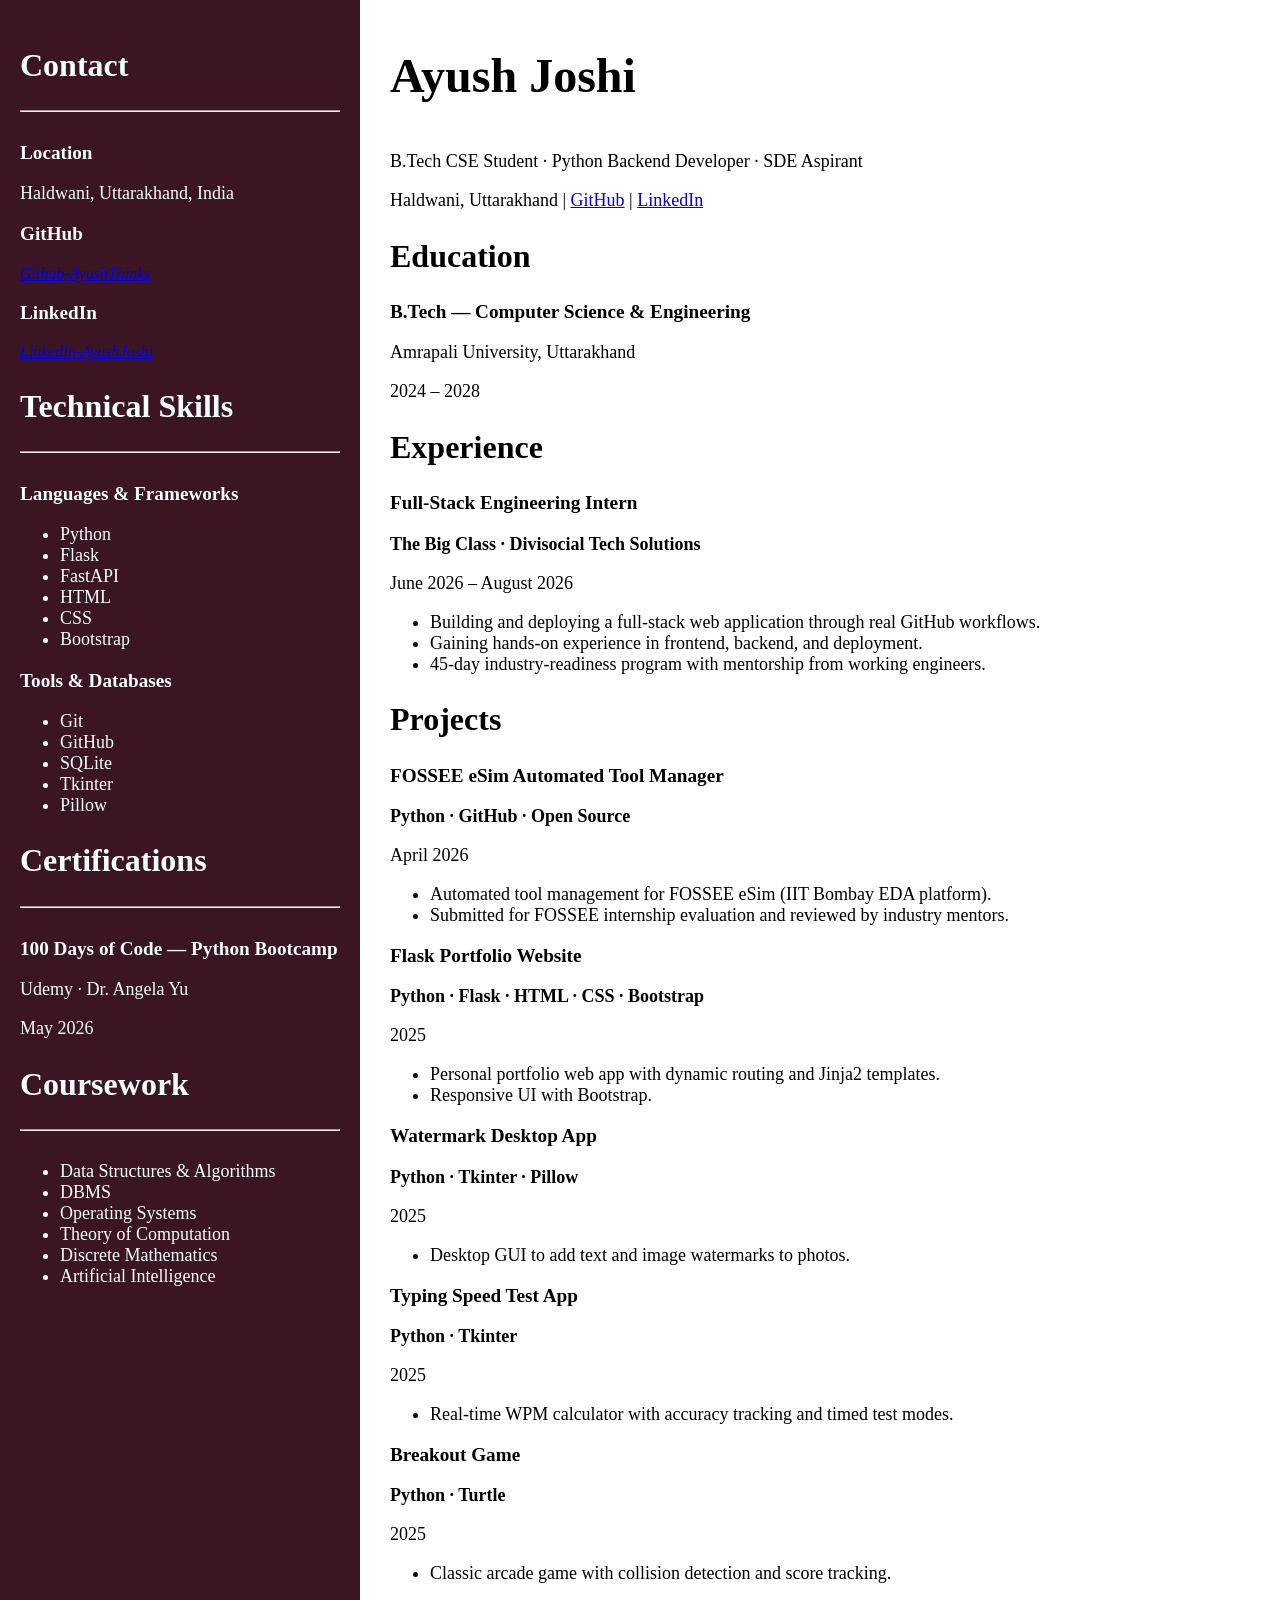
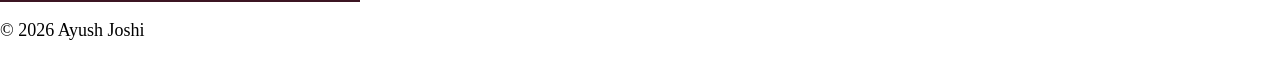
<file: resume/index.html>
<!DOCTYPE html> 
<html lang="en"> 
  <head> 
    <meta charset="UTF-8" /> 
    <meta name="viewport" content="width=device-width, initial-scale=1.0" /> 
    <meta name="description" content="Resume of Ayush Joshi, Python Backend Developer and B.Tech CSE student." /> 
    <meta name="author" content="Ayush Joshi" /> 
    <title>Ayush Joshi — Resume</title> 
    <link rel="stylesheet" href="./style.css">
  </head>

<body>

<article>
  <section class="Resume-container">

    <aside>

      <section>
        <h2>Contact</h2>
        <hr>

        <section>
          <h3>Location</h3>
          <p>Haldwani, Uttarakhand, India</p>
        </section>

        <section>
          <h3>GitHub</h3>
          <address>
            <a href="https://github.com/AyushThinks" target="_blank">
              Github-AyushThinks
            </a>
          </address>
        </section>

        <section>
          <h3>LinkedIn</h3>
          <address>
            <a href="https://www.linkedin.com/in/ayush-joshi-4a4316367/" target="_blank">
              Linkedin-AyushJoshi
            </a>
          </address>
        </section>

      </section>

      <section>
        <h2>Technical Skills</h2>
        <hr>

        <section>
          <h3>Languages & Frameworks</h3>
          <ul>
            <li>Python</li>
            <li>Flask</li>
            <li>FastAPI</li>
            <li>HTML</li>
            <li>CSS</li>
            <li>Bootstrap</li>
          </ul>
        </section>

        <section>
          <h3>Tools & Databases</h3>
          <ul>
            <li>Git</li>
            <li>GitHub</li>
            <li>SQLite</li>
            <li>Tkinter</li>
            <li>Pillow</li>
          </ul>
        </section>

      </section>

      <section>
        <h2>Certifications</h2>
        <hr>

        <article>
          <header>
            <h3>100 Days of Code — Python Bootcamp</h3>
          </header>

          <p>Udemy · Dr. Angela Yu</p>
          <p><time datetime="2026-05">May 2026</time></p>
        </article>

      </section>

      <section>
        <h2>Coursework</h2>
        <hr>

        <ul>
          <li>Data Structures & Algorithms</li>
          <li>DBMS</li>
          <li>Operating Systems</li>
          <li>Theory of Computation</li>
          <li>Discrete Mathematics</li>
          <li>Artificial Intelligence</li>
        </ul>

      </section>

    </aside>

    <main>

      <header>
        <h1>Ayush Joshi</h1>
        <p>B.Tech CSE Student · Python Backend Developer · SDE Aspirant</p>

        <p>
          Haldwani, Uttarakhand |
          <a href="https://github.com/AyushThinks" target="_blank">GitHub</a> |
          <a href="https://www.linkedin.com/in/ayush-joshi-4a4316367/" target="_blank">LinkedIn</a>
        </p>
      </header>

      <section>
        <h2>Education</h2>

        <article>
          <header>
            <h3>B.Tech — Computer Science & Engineering</h3>
          </header>

          <p>Amrapali University, Uttarakhand</p>
          <p>
            <time datetime="2024">2024</time> –
            <time datetime="2028">2028</time>
          </p>

        </article>

      </section>

      <section>
        <h2>Experience</h2>

        <article>
          <header>
            <h3>Full-Stack Engineering Intern</h3>
          </header>

          <p>
            <strong>The Big Class · Divisocial Tech Solutions</strong>
          </p>

          <p>
            <time datetime="2026-06">June 2026</time> –
            <time datetime="2026-08">August 2026</time>
          </p>

          <ul>
            <li>Building and deploying a full-stack web application through real GitHub workflows.</li>
            <li>Gaining hands-on experience in frontend, backend, and deployment.</li>
            <li>45-day industry-readiness program with mentorship from working engineers.</li>
          </ul>

        </article>

      </section>

      <section>
        <h2>Projects</h2>

        <article>
          <header>
            <h3>FOSSEE eSim Automated Tool Manager</h3>
          </header>

          <p><strong>Python · GitHub · Open Source</strong></p>

          <p>
            <time datetime="2026-04">April 2026</time>
          </p>

          <ul>
            <li>Automated tool management for FOSSEE eSim (IIT Bombay EDA platform).</li>
            <li>Submitted for FOSSEE internship evaluation and reviewed by industry mentors.</li>
          </ul>

        </article>

        <article>
          <header>
            <h3>Flask Portfolio Website</h3>
          </header>

          <p><strong>Python · Flask · HTML · CSS · Bootstrap</strong></p>

          <p>
            <time datetime="2025">2025</time>
          </p>

          <ul>
            <li>Personal portfolio web app with dynamic routing and Jinja2 templates.</li>
            <li>Responsive UI with Bootstrap.</li>
          </ul>

        </article>

        <article>
          <header>
            <h3>Watermark Desktop App</h3>
          </header>

          <p><strong>Python · Tkinter · Pillow</strong></p>

          <p>
            <time datetime="2025">2025</time>
          </p>

          <ul>
            <li>Desktop GUI to add text and image watermarks to photos.</li>
          </ul>

        </article>

        <article>
          <header>
            <h3>Typing Speed Test App</h3>
          </header>

          <p><strong>Python · Tkinter</strong></p>

          <p>
            <time datetime="2025">2025</time>
          </p>

          <ul>
            <li>Real-time WPM calculator with accuracy tracking and timed test modes.</li>
          </ul>

        </article>

        <article>
          <header>
            <h3>Breakout Game</h3>
          </header>

          <p><strong>Python · Turtle</strong></p>

          <p>
            <time datetime="2025">2025</time>
          </p>

          <ul>
            <li>Classic arcade game with collision detection and score tracking.</li>
          </ul>

        </article>

      </section>

    </main>
  </section>
  <footer>
    <p>&copy; <time datetime="2026">2026</time> Ayush Joshi</p>
  </footer>

</article>

</body>
</file>
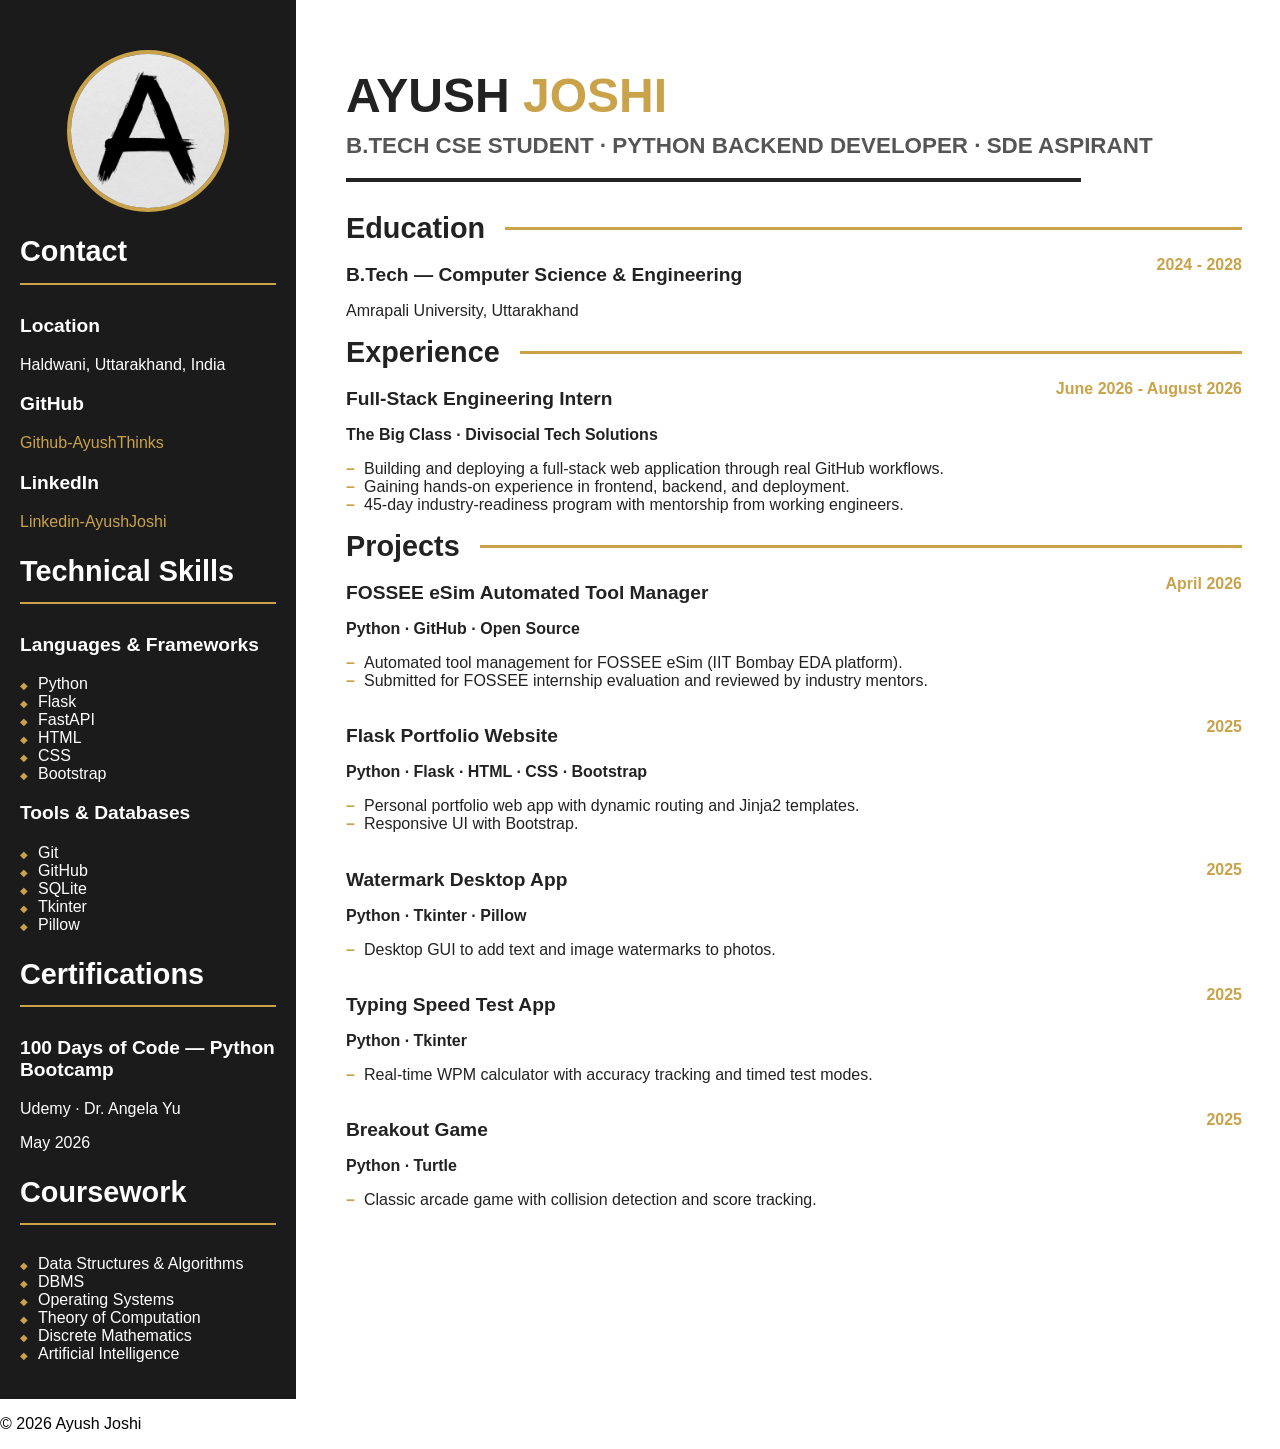
<file: revamp/index.html>
<!DOCTYPE html> 
<html lang="en"> 
  <head> 
    <meta charset="UTF-8" /> 
    <meta name="viewport" content="width=device-width, initial-scale=1.0" /> 
    <meta name="description" content="Resume of Ayush Joshi, Python Backend Developer and B.Tech CSE student." /> 
    <meta name="author" content="Ayush Joshi" /> 
    <title>Ayush Joshi — Resume</title> 
    <link rel="stylesheet" href="./style.css">
  </head>

<body>

    <article>
        <section class="Resume-container">

            <aside>

                <figure>
                    <img src="./Placetaker-image.webp">
                </figure>

                <section>
                    <h2>Contact<hr></h2>

                    <section>
                        <h3>Location</h3>
                        <p>Haldwani, Uttarakhand, India</p>
                    </section>

                    <section>
                        <h3>GitHub</h3>
                        <address>
                            <a href="https://github.com/AyushThinks" target="_blank">
                                Github-AyushThinks
                            </a>
                        </address>
                    </section>

                    <section>
                        <h3>LinkedIn</h3>
                        <address>
                            <a href="https://www.linkedin.com/in/ayush-joshi-4a4316367/" target="_blank">
                                Linkedin-AyushJoshi
                            </a>
                        </address>
                    </section>

                </section>

                <section>
                    <h2>Technical Skills<hr></h2>
                    

                    <section>
                        <h3>Languages & Frameworks</h3>
                        <ul>
                            <li>Python</li>
                            <li>Flask</li>
                            <li>FastAPI</li>
                            <li>HTML</li>
                            <li>CSS</li>
                            <li>Bootstrap</li>
                        </ul>
                    </section>

                    <section>
                        <h3>Tools & Databases</h3>
                        <ul>
                            <li>Git</li>
                            <li>GitHub</li>
                            <li>SQLite</li>
                            <li>Tkinter</li>
                            <li>Pillow</li>
                        </ul>
                    </section>

                </section>

                <section>
                    <h2>Certifications<hr></h2>
                    

                    <article>
                        <header>
                            <h3>100 Days of Code — Python Bootcamp</h3>
                        </header>

                        <p>Udemy · Dr. Angela Yu</p>
                        <p><time datetime="2026-05">May 2026</time></p>
                    </article>

                </section>

                <section>
                    <h2>Coursework<hr></h2>
                    

                    <ul>
                        <li>Data Structures & Algorithms</li>
                        <li>DBMS</li>
                        <li>Operating Systems</li>
                        <li>Theory of Computation</li>
                        <li>Discrete Mathematics</li>
                        <li>Artificial Intelligence</li>
                    </ul>

                </section>

            </aside>

            <main>

                <header>
                    <h1>Ayush <span>Joshi</span></h1>
                    <h2>B.Tech CSE Student · Python Backend Developer · SDE Aspirant</h2>
                    <hr>
                </header>

                <section>
                    <section class="heading">
                        <h2>Education</h2>
                        <hr>
                    </section>
                    
                    <article>
                        <header class="project-headers">
                            <h3>B.Tech — Computer Science & Engineering</h3>
                            <time datetime="2024-2028">2024 - 2028</time>
                        </header>

                        <p>Amrapali University, Uttarakhand</p>
                        

                    </article>

                </section>

                <section>
                    <section class="heading">
                        <h2>Experience</h2>
                        <hr>
                    </section>
                    
                    <article>
                        <header class="project-headers">
                            <h3>Full-Stack Engineering Intern</h3>

                            <time datetime="2026-06 to 2026-08">June 2026 - August 2026</time>
                        </header>

                        <p>
                            <strong>The Big Class · Divisocial Tech Solutions</strong>
                        </p>

                        

                        <ul class="project-description">
                            <li>Building and deploying a full-stack web application through real GitHub workflows.</li>
                            <li>Gaining hands-on experience in frontend, backend, and deployment.</li>
                            <li>45-day industry-readiness program with mentorship from working engineers.</li>
                        </ul>

                    </article>

                </section>

                <section>
                    <section class="heading">
                        <h2>Projects</h2>
                        <hr> 
                    </section>
                    
                    <article>
                        <header class="project-headers">
                            <h3>FOSSEE eSim Automated Tool Manager</h3>

                            <time datetime="2026-04">April 2026</time>
                        </header>

                        <p><strong>Python · GitHub · Open Source</strong></p>

                        

                        <ul class="project-description">
                            <li>Automated tool management for FOSSEE eSim (IIT Bombay EDA platform).</li>
                            <li>Submitted for FOSSEE internship evaluation and reviewed by industry mentors.</li>
                        </ul>

                    </article>

                    <article>
                        <header class="project-headers">
                            <h3>Flask Portfolio Website</h3>

                            <time datetime="2025">
                                2025
                            </time>
                        </header>

                        <p><strong>Python · Flask · HTML · CSS · Bootstrap</strong></p>

                        

                        <ul class="project-description">
                            <li>Personal portfolio web app with dynamic routing and Jinja2 templates.</li>
                            <li>Responsive UI with Bootstrap.</li>
                        </ul>

                    </article>

                    <article>
                        <header class="project-headers">
                            <h3>Watermark Desktop App</h3>
                            <time datetime="2025">
                                2025
                            </time>
                        </header>

                        <p><strong>Python · Tkinter · Pillow</strong></p>

                        

                        <ul class="project-description">
                            <li>Desktop GUI to add text and image watermarks to photos.</li>
                        </ul>

                    </article>

                    <article>
                        <header class="project-headers">
                            <h3>Typing Speed Test App</h3>

                            <time datetime="2025">
                                2025
                            </time>
                        </header>

                        <p><strong>Python · Tkinter</strong></p>

                        

                        <ul class="project-description">
                            <li>Real-time WPM calculator with accuracy tracking and timed test modes.</li>
                        </ul>

                    </article>

                    <article>

                        <header class="project-headers">
                            <h3>Breakout Game</h3>
                            <time datetime="2025">
                                2025
                            </time>
                        </header>

                        <p><strong>Python · Turtle</strong></p>               

                        <ul class="project-description">
                            <li>Classic arcade game with collision detection and score tracking.</li>
                        </ul>

                    </article>

                </section>

            </main>
        </section>
        <footer>
            <p>&copy; <time datetime="2026">2026</time> Ayush Joshi</p>
        </footer>

    </article>

</body>
</file>
<file: resume/style.css>
body {
    margin:0;
}

.Resume-container {
    display: flex;
    gap: 30px;
}

aside {
    width: 320px;
    background-color: rgb(60, 21, 35);
    color: azure;
    text-decoration: none;
    padding: 20px;
    flex-shrink:0;
    flex-wrap: wrap;
}

main {
    flex-shrink: 1;
}

h1 {
    font-size: xxx-large;
}

p {
    font-size: large;
}

h2 {
    font-size: xx-large;
}

h3 {
    font-size:  larger;
}

ul {
    font-size: large;
}

hr {
    margin-bottom: 30px;
}
</file>
<file: revamp/style.css>
body {
    margin: 0;
    font-family: "Montserrat", sans-serif;
}

/* ---------------- IMAGE ---------------- */

figure {
    margin: 0;
    display: flex;
    justify-content: center;
}

img {
    width: 60%;
    max-width: 220px;
    border-radius: 50%;
    border: 4px solid #C9A24A;
}

/* ---------------- LAYOUT ---------------- */

.Resume-container {
    display: flex;
    gap: 50px;
}

aside {
    width: 20%;
    padding: 20px;
    padding-top: 50px;
    background: #1B1B1B;
    color: #FFFFFF;
    flex-shrink: 0;
}

main {
    padding-top: 20px;
    width: 70%;
    color: #222222;
}

/* ---------------- LINKS ---------------- */

a {
    color: #C9A24A;
    text-decoration: none;
}

/* ---------------- HEADINGS ---------------- */

h1 {
    font-size: 3rem;
    text-transform: uppercase;
    margin-bottom: 10px;
}

h1 span {
    color: #C9A24A;
}

header h2 {
    color: #555555;
    text-transform: uppercase;
    font-size: 1.4rem;
    margin-top: 0;
}

h2 {
    font-size: 1.8rem;
}

h3 {
    font-size: 1.2rem;
}

p,
li {
    font-size: 1rem;
}

/* ---------------- HORIZONTAL RULES ---------------- */

hr {
    border: none;
    height: 2px;
    background-color: #C9A24A;
    margin-bottom: 30px;
}

header hr {
    width: 82%;
    margin-left: 0;
    margin-bottom: 30px;
    border: none;
    height: 4px;
    background-color: #222222;
}

/* ---------------- SECTION TITLE ---------------- */

.heading {
    display: flex;
    align-items: center;
    gap: 20px;
}

.heading h2 {
    margin: 0;
    white-space: nowrap;
}

.heading hr {
    flex: 1;
    margin: 0;
    border: none;
    height: 3px;
    background-color: #C9A24A;
}

/* ---------------- SIDEBAR LIST (◆) ---------------- */

aside ul {
    list-style: none;
    padding-left: 0;
}

aside li::before {
    content: "◆";
    color: #C9A24A;
    display: inline-block;
    width: 18px;
    font-size: 10px;
}

/* ---------------- MAIN CONTENT LIST (–) ---------------- */

main ul {
    list-style: none;
    padding-left: 0;
}

main li::before {
    content: "–";
    color: #C9A24A;
    display: inline-block;
    width: 18px;
    font-weight: bold;
}

/* ---------------- ENTRY HEADER ---------------- */

.project-headers {
    display: flex;
    justify-content: space-between;
    align-items: center;
}

.project-headers h3 {
    margin-bottom: 0;
}

.project-headers time {
    color: #C9A24A;
    font-weight: 600;
    white-space: nowrap;
}

/* ---------------- ADDRESS ---------------- */

address {
    font-style: normal;
}

/* ---------------- RESPONSIVE DESIGN ---------------- */

@media screen and (max-width: 992px) {

    .Resume-container {
        gap: 30px;
    }

    aside {
        width: 30%;
    }

    main {
        width: 70%;
    }

    img {
        width: 80%;
    }
}

@media screen and (max-width: 768px) {

    .Resume-container {
        flex-direction: column;
        gap: 0;
    }

    aside,
    main {
        width: 100%;
        box-sizing: border-box;
    }

    aside {
        padding: 30px 20px;
    }

    main {
        padding: 30px 20px;
    }

    figure {
        margin-bottom: 25px;
    }

    img {
        width: 180px;
        max-width: 180px;
    }

    h1 {
        font-size: 40px;
    }

    h2 {
        font-size: 28px;
    }

    h3 {
        font-size: 20px;
    }

    header h2 {
        font-size: 20px;
    }

    p,
    li {
        font-size: 16px;
    }

    header hr {
        width: 100%;
    }

    .heading {
        gap: 12px;
    }

    .project-headers {
        flex-direction: column;
        align-items: flex-start;
        gap: 8px;
    }

    .project-headers time {
        margin-top: 4px;
    }
}

@media screen and (max-width: 480px) {

    body {
        overflow-x: hidden;
    }

    img {
        width: 140px;
        max-width: 140px;
    }

    h1 {
        font-size: 32px;
    }

    h2 {
        font-size: 24px;
    }

    h3 {
        font-size: 18px;
    }

    header h2 {
        font-size: 18px;
    }

    p,
    li,
    a {
        font-size: 15px;
    }

    .heading {
        gap: 10px;
    }

    .project-headers {
        gap: 5px;
    }
}
</file>
